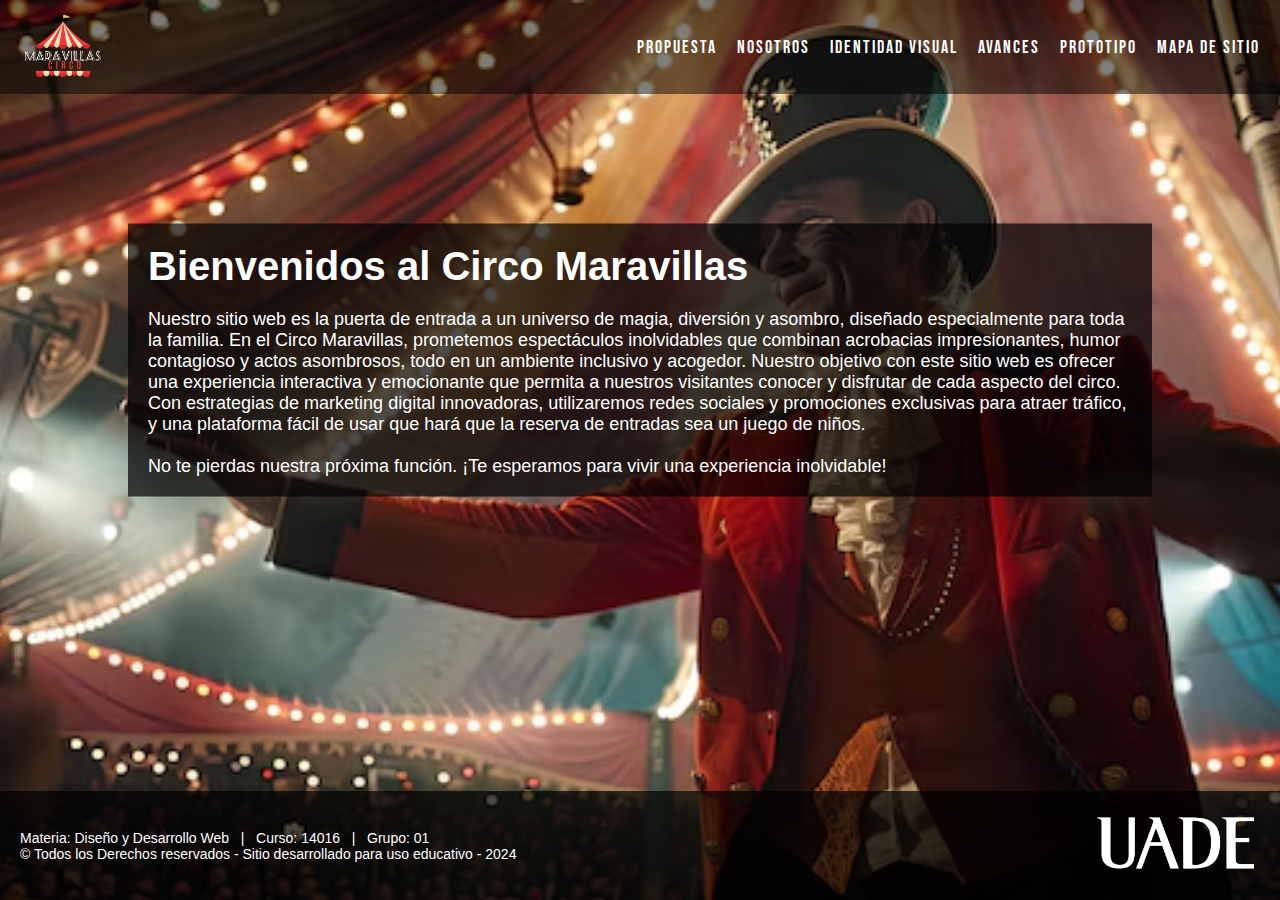
<file: index.html>
<!DOCTYPE html>
<html lang="es">
<head>
    <meta charset="UTF-8">
    <meta name="viewport" content="width=device-width, initial-scale=1.0">
    <title>Página del Circo</title>
    <link rel="stylesheet" href="styles.css">
</head>
<body>
    <header>
        <div class="logo-header">
            <a href="index.html">
                <img src="Imagenes/Logo.png" alt="Circo Maravillas">
            </a>
        </div>
        <nav>
            <ul>
                <li><a href="propuesta.html">Propuesta</a></li>
                <li><a href="nosotros.html">Nosotros</a></li>
                <li><a href="identidad-visual.html">Identidad visual</a></li>
                <li><a href="avances.html">Avances</a></li>
                <li><a href="https://www.figma.com/design/U7SxQtH8wjbMZym3ypb61p/Circo-Maravillas?node-id=4017-43" target="_blank" >Prototipo</a></li>
                <li><a href="mapa-de-sitio.html">Mapa de sitio</a></li>
            </ul>
        </nav>
    </header>

    <main>
        <section class="hero-circo">
            <img src="Imagenes/director-circo-abrigo-rojo-sombrero-alto-esta-pie-luces-brillantes-brazos-abiertos-anticipacion-emocion-llenan-aire-mientras-prepara-anunciar-proximo-acto_661108-21233.avif" alt="Imagen de fondo del circo">

        </section>

            <!-- Nueva sección de texto con la clase texto-principal -->
        <section class="texto-principal">
            <h1>Bienvenidos al Circo Maravillas</h1>
            <p>
                Nuestro sitio web es la puerta de entrada a un universo de magia, diversión y asombro, diseñado especialmente para toda la familia. 
                En el Circo Maravillas, prometemos espectáculos inolvidables que combinan acrobacias impresionantes, humor contagioso y actos asombrosos, 
                todo en un ambiente inclusivo y acogedor. Nuestro objetivo con este sitio web es ofrecer una experiencia interactiva y 
                emocionante que permita a nuestros visitantes conocer y disfrutar de cada aspecto del circo. Con estrategias de marketing digital innovadoras, 
                utilizaremos redes sociales y promociones exclusivas para atraer tráfico, y una plataforma fácil de usar que hará que la reserva de entradas sea un juego de niños.
            </p>
            <br>
            <p>
                No te pierdas nuestra próxima función. ¡Te esperamos para vivir una experiencia inolvidable!
            </p>
        </section>
    </main>

    <footer>
        <div class="footer-content">
            <p>Materia: Diseño y Desarrollo Web &nbsp;&nbsp;|&nbsp;&nbsp; Curso: 14016 &nbsp;&nbsp;|&nbsp;&nbsp; Grupo: 01</p>
            <p>© Todos los Derechos reservados - Sitio desarrollado para uso educativo - 2024</p>
        </div>
        <div class="logo">
            <img src="Imagenes/uade.png" alt="Logo UADE">
        </div>
    </footer>
</body>
</html>
</file>
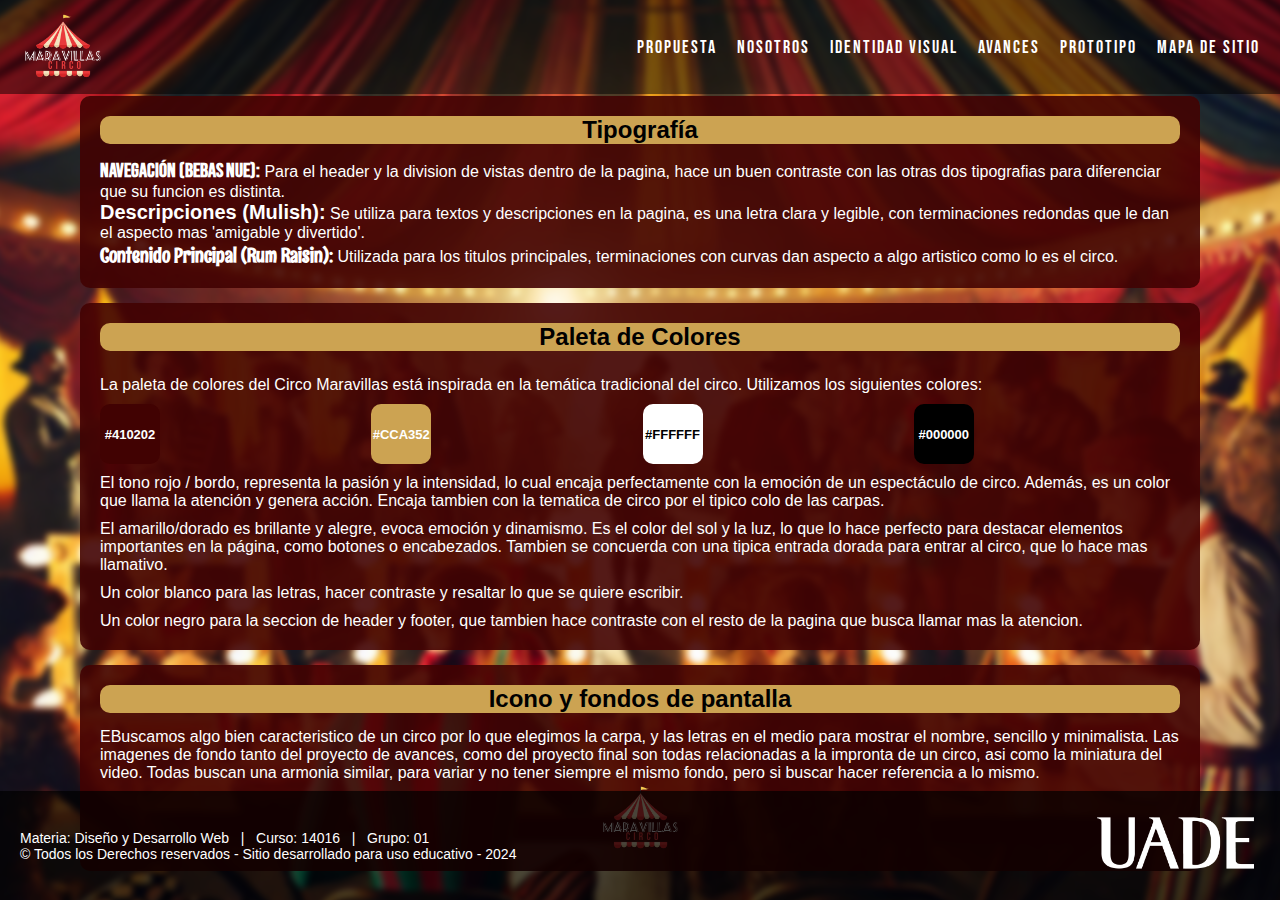
<file: identidad-visual.html>
<!DOCTYPE html>
<html lang="es">
<head>
    <meta charset="UTF-8">
    <meta name="viewport" content="width=device-width, initial-scale=1.0">
    <title>Página del Circo</title>
    <link rel="stylesheet" href="styles.css">
</head>
<body>
    <header>
        <div class="logo-header">
            <a href="index.html">
                <img src="Imagenes/Logo.png" alt="Circo Maravillas">
            </a>
        </div>
        <nav>
            <ul>
                <li><a href="propuesta.html">Propuesta</a></li>
                <li><a href="nosotros.html">Nosotros</a></li>
                <li><a href="identidad-visual.html">Identidad visual</a></li>
                <li><a href="avances.html">Avances</a></li>
                <li><a href="https://www.figma.com/design/U7SxQtH8wjbMZym3ypb61p/Circo-Maravillas?node-id=4017-43" target="_blank ">Prototipo</a></li>
                <li><a href="mapa-de-sitio.html">Mapa de sitio</a></li>
            </ul>
        </nav>
    </header>
    <main>
        <section class="circo-identidad-visual">
            <div class="container-identidad-visual">
                <div class="tipografia-section-identidad-visual">
                    <h2>Tipografía</h2>
                    <p class="identidad-visual1"><strong>Navegación (Bebas Nue):</strong> Para el header y la division de vistas dentro de la pagina, hace un buen contraste con las otras dos tipografias para diferenciar que su funcion es distinta.</p>
                    <p class="identidad-visual3"><strong>Descripciones (Mulish):</strong> Se utiliza para textos y descripciones en la pagina, es una letra clara y legible, con terminaciones redondas que le dan el aspecto mas 'amigable y divertido'.</p>
                    <p class="identidad-visual2"><strong>Contenido Principal (Rum Raisin):</strong> Utilizada para los titulos principales, terminaciones con curvas dan aspecto a algo artistico como lo es el circo.</p>
                </div>
            
                <div class="paleta-section-identidad-visual">
                    <h2>Paleta de Colores</h2>
                    <p>La paleta de colores del Circo Maravillas está inspirada en la temática tradicional del circo. Utilizamos los siguientes colores:</p>
                    <div class="paleta-identidad-visual">
                        <div class="color" style="background-color: #410202;">#410202</div>
                        <div class="color" style="background-color: #CCA352;">#CCA352</div>
                        <div class="color" style="background-color: #FFFFFF; color: #000000;">#FFFFFF</div>
                        <div class="color" style="background-color: #000000;">#000000</div>
                    </div>
                    <p>El tono rojo / bordo, representa la pasión y la intensidad, lo cual encaja perfectamente con la emoción de un espectáculo de circo. Además, es un color que llama la atención y genera acción. Encaja tambien con la tematica de circo por el tipico colo de las carpas.</p>
                    <p>El amarillo/dorado es brillante y alegre, evoca emoción y dinamismo. Es el color del sol y la luz, lo que lo hace perfecto para destacar elementos importantes en la página, como botones o encabezados. Tambien se concuerda con una tipica entrada dorada para entrar al circo, que lo hace mas llamativo.</p>
                    <p>Un color blanco para las letras, hacer contraste y resaltar lo que se quiere escribir.</p>
                    <p>Un color negro para la seccion de header y footer, que tambien hace contraste con el resto de la pagina que busca llamar mas la atencion.</p>
                </div>
                
                <div class="logo-section-identidad-visual">
                    <h2>Icono y fondos de pantalla</h2>
                    <p>EBuscamos algo bien caracteristico de un circo por lo que elegimos la carpa, y las letras en el medio para mostrar el nombre, sencillo y minimalista. Las imagenes de fondo tanto del proyecto de avances, como del proyecto final son todas relacionadas a la impronta de un circo, asi como la miniatura del video. Todas buscan una armonia similar, para variar y no tener siempre el mismo fondo, pero si buscar hacer referencia a lo mismo.</p>
                    <div class="logo-display-identidad-visual">
                        <img src="Imagenes/Logo.png" alt="Logo Circo Maravillas">
                    </div>
                </div>
            </div>
            
        </section>
    </main>

    <footer>
        <div class="footer-content">
            <p>Materia: Diseño y Desarrollo Web &nbsp;&nbsp;|&nbsp;&nbsp; Curso: 14016 &nbsp;&nbsp;|&nbsp;&nbsp; Grupo: 01</p>
            <p>© Todos los Derechos reservados - Sitio desarrollado para uso educativo - 2024</p>
        </div>
        <div class="logo">
            <img src="Imagenes/uade.png" alt="Logo UADE">
        </div>
    </footer>
</body>
</html>
</file>
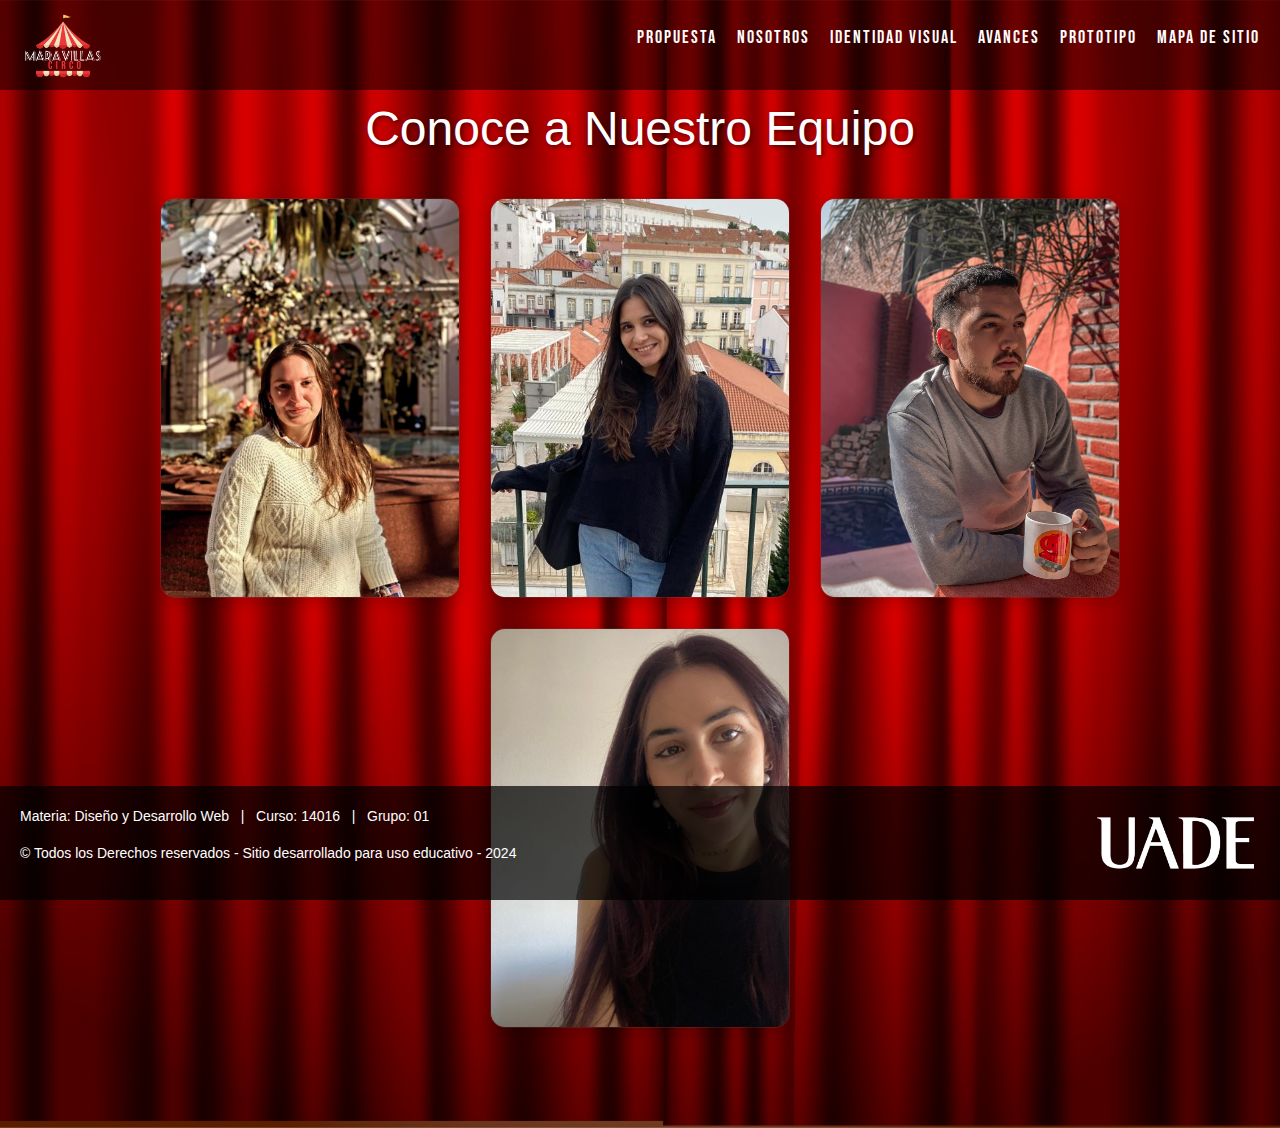
<file: nosotros.html>
<!DOCTYPE html>
<html lang="es">
<head>
    <meta charset="UTF-8">
    <meta name="viewport" content="width=device-width, initial-scale=1.0">
    <title>Nosotros - Circo Maravillas </title>
    <link href="https://cdn.jsdelivr.net/npm/bootstrap@5.3.0/dist/css/bootstrap.min.css" rel="stylesheet">
    <link href="styles.css" rel="stylesheet">
</head>
<body>
    <header>
        <div class="logo-header">
            <a href="index.html">
                <img src="Imagenes/Logo.png" alt="Circo Maravillas">
            </a>
        </div>
        <nav>
            <ul>
                <li><a href="propuesta.html">Propuesta</a></li>
                <li><a href="nosotros.html">Nosotros</a></li>
                <li><a href="identidad-visual.html">Identidad visual</a></li>
                <li><a href="avances.html">Avances</a></li>
                <li><a href="https://www.figma.com/design/U7SxQtH8wjbMZym3ypb61p/Circo-Maravillas?node-id=4017-43">Prototipo</a></li>
                <li><a href="mapa-de-sitio.html">Mapa de sitio</a></li>
            </ul>
        </nav>
    </header>

    <main>
        <section class="hero-nostros">
            <img src="Imagenes/FONDO_CORTINAS.jpg" alt="Imagen de fondo del circo">
            <div class="texto-nosotros">
                <h1 class="text-center">Conoce a Nuestro Equipo</h1>
            </div>
            <div class="team-container">
                <div class="team-member">
                    <div class="card-hero">
                        <div class="card">
                            <div class="card-image">
                                <img src="Imagenes/Nadia1.png" alt="Nadia Trotvil">
                            </div>
                            <div class="card-body">
                                <h5 class="card-title">Nadia Trotvil</h5>
                                <p class="card-text">Maquetadora, Programadora.</p>
                            </div>
                        </div>
                    </div>
                </div>
                <div class="team-member">
                    <div class="card-hero">
                        <div class="card">
                            <div class="card-image">
                                <img src="Imagenes/GAETAN-MARIA-LUZ.jpeg" alt="Gaetan María Luz">
                            </div>
                            <div class="card-body">
                                <h5 class="card-title">Gaetan María Luz</h5>
                                <p class="card-text">Diseñadora UX, programadora</p>
                            </div>
                        </div>
                    </div>
                </div>
                <div class="team-member">
                    <div class="card-hero">
                        <div class="card">
                            <div class="card-image">
                                <img src="Imagenes/BUIATTI-NICOLAS.jpeg" alt="Buiatti Alejandro Nicolás">
                            </div>
                            <div class="card-body">
                                <h5 class="card-title">Buiatti Alejandro Nicolás</h5>
                                <p class="card-text">Programador.</p>
                            </div>
                        </div>
                    </div>
                </div>
                <div class="team-member">
                    <div class="card-hero">
                        <div class="card">
                            <div class="card-image">
                                <img src="Imagenes/victoria_raineri.jpeg" alt="Raineri Victoria">
                            </div>
                            <div class="card-body">
                                <h5 class="card-title">Raineri Victoria</h5>
                                <p class="card-text">Comunicador Web y Programadora.</p>
                            </div>
                        </div>
                    </div>
                </div>
            </div>
        </section>
    </main>
    
    
    
    <footer>
        <div class="footer-content">
            <p>Materia: Diseño y Desarrollo Web &nbsp;&nbsp;|&nbsp;&nbsp; Curso: 14016 &nbsp;&nbsp;|&nbsp;&nbsp; Grupo: 01</p>
            <p>© Todos los Derechos reservados - Sitio desarrollado para uso educativo - 2024</p>
        </div>
        <div class="logo">
            <img src="Imagenes/uade.png" alt="Logo UADE">
        </div>
    </footer>

</body>
</html>
</file>
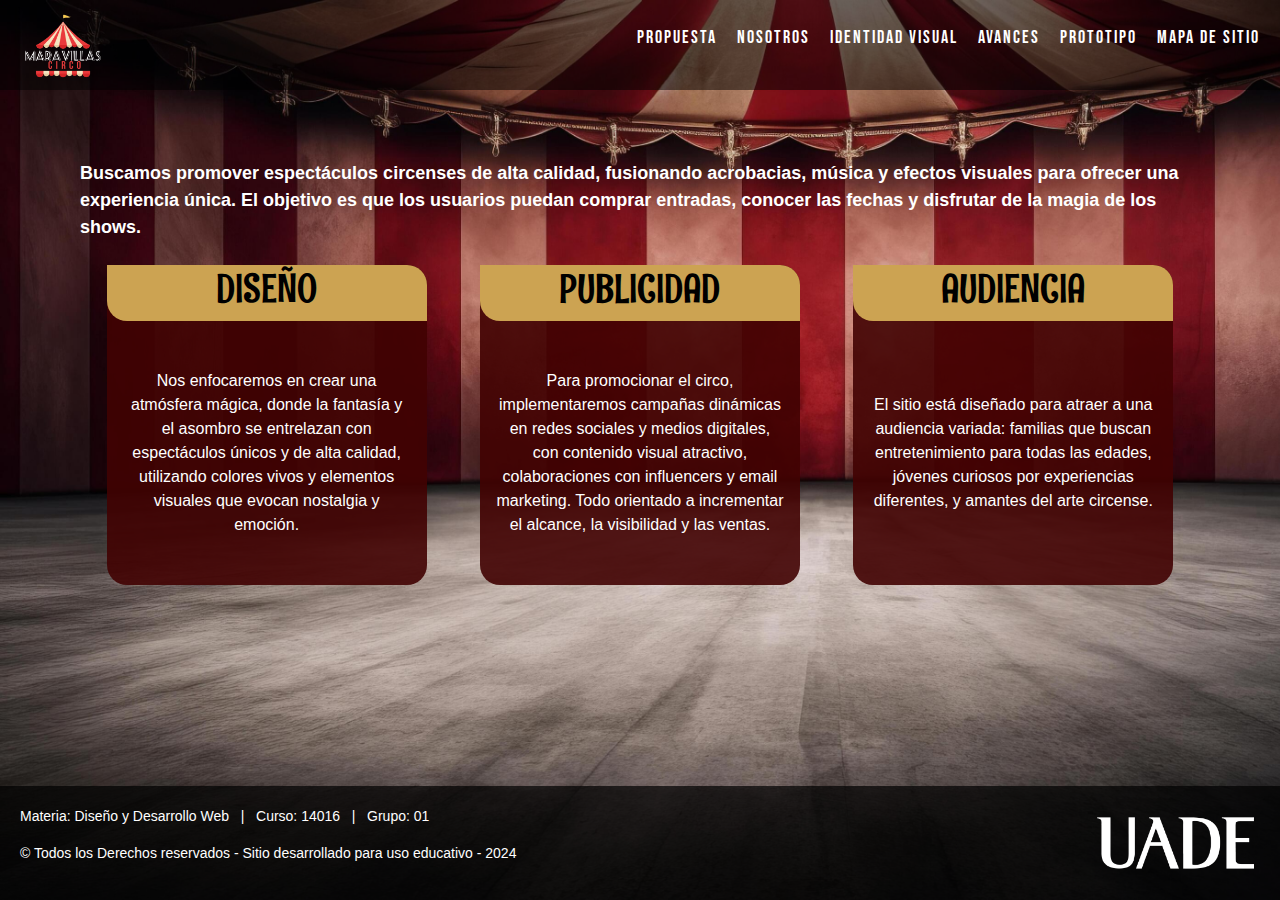
<file: propuesta.html>
<!DOCTYPE html>
<html lang="es">
<head>
    <meta charset="UTF-8">
    <meta name="viewport" content="width=device-width, initial-scale=1.0">
    <title>Nosotros - Circo Maravillas </title>
    <link href="https://cdn.jsdelivr.net/npm/bootstrap@5.3.0/dist/css/bootstrap.min.css" rel="stylesheet">
    <link href="styles.css" rel="stylesheet">
</head>
<body>
    <header>
        <div class="logo-header">
            <a href="index.html">
                <img src="Imagenes/Logo.png" alt="Circo Maravillas">
            </a>
        </div>
        <nav>
            <ul>
                <li><a href="propuesta.html">Propuesta</a></li>
                <li><a href="nosotros.html">Nosotros</a></li>
                <li><a href="identidad-visual.html">Identidad visual</a></li>
                <li><a href="avances.html">Avances</a></li>
                <li><a href="https://www.figma.com/design/U7SxQtH8wjbMZym3ypb61p/Circo-Maravillas?node-id=4017-43">Prototipo</a></li>
                <li><a href="mapa-de-sitio.html">Mapa de sitio</a></li>
            </ul>
        </nav>
    </header>

    <main>
        <section class="circo-propuesta">
            <div class="container-propuesta">
                <h class="texto-propuesta">Buscamos promover espectáculos circenses de alta calidad, fusionando acrobacias, música y efectos visuales para ofrecer una experiencia única. El objetivo es que los usuarios puedan comprar entradas, conocer las fechas y disfrutar de la magia de los shows.</h>

                <div class="cards-propuesta">
                    <div class="card-propuesta">
                        <div class="titulo-propuesta">
                            <h1>DISEÑO</h1>
                        </div>
                        <h>Nos enfocaremos en crear una atmósfera mágica, donde la fantasía y el asombro se entrelazan con espectáculos únicos y de alta calidad, utilizando colores vivos y elementos visuales que evocan nostalgia y emoción.</h>
                    </div>
        
                    <div class="card-propuesta">
                        <div class="titulo-propuesta">
                            <h1>PUBLICIDAD</h1>
                        </div>
                        <h>Para promocionar el circo, implementaremos campañas dinámicas en redes sociales y medios digitales, con contenido visual atractivo, colaboraciones con influencers y email marketing. Todo orientado a incrementar el alcance, la visibilidad y las ventas.</h>
                    </div>
        
                    <div class="card-propuesta">
                        <div class="titulo-propuesta">
                            <h1>AUDIENCIA</h1>
                        </div>
                        <h>El sitio está diseñado para atraer a una audiencia variada: familias que buscan entretenimiento para todas las edades, jóvenes curiosos por experiencias diferentes, y amantes del arte circense.</h>
                    </div>
                </div>
            </div>
        </section>
    </main>
    
    
    <footer>
        <div class="footer-content">
            <p>Materia: Diseño y Desarrollo Web &nbsp;&nbsp;|&nbsp;&nbsp; Curso: 14016 &nbsp;&nbsp;|&nbsp;&nbsp; Grupo: 01</p>
            <p>© Todos los Derechos reservados - Sitio desarrollado para uso educativo - 2024</p>
        </div>
        <div class="logo">
            <img src="Imagenes/uade.png" alt="Logo UADE">
        </div>
    </footer>

</body>
</html>
</file>
<file: styles.css>
@import url('https://fonts.googleapis.com/css2?family=Bebas+Neue&display=swap');
@import url('https://fonts.googleapis.com/css2?family=Rum+Raisin&display=swap');


* {
    margin: 0;
    padding: 0;
    box-sizing: border-box;
}


html, body {
    height: 100%;
}

body {
    font-family: 'Arial', sans-serif;
    color: white;
    overflow-x: hidden;
}

header {
    position: absolute;
    top: 0;
    left: 0;
    width: 100%;
    z-index: 10;
    display: flex;
    justify-content: space-between;
    align-items: center;
    background-color: rgba(0, 0, 0, 0.5);
}

.logo-header img {
    height: 70px;
    margin: 10px 0px 10px 25px;
}

nav ul {
    list-style: none;
    display: flex;
    justify-content: flex-end;
    padding: 20px;
}

nav ul li {
    margin-left: 20px;
}

nav ul li a {
    font-family: "Bebas Neue";
    text-decoration: none;
    color: white;
    font-weight: 500;
    font-size: 18px;
    letter-spacing: 2px;
}

.hero {
    position: relative;
    height: 100vh; /* Ocupa toda la altura de la pantalla */
    width: 100%;
    overflow: hidden; /* Asegura que no haya barras de desplazamiento por el video */
}

.hero video {
    position: absolute;
    top: 50%;
    left: 50%;
    min-width: 100%;
    min-height: 100%;
    width: auto;
    height: auto;
    transform: translate(-50%, -50%);
    object-fit: cover;
    z-index: -1;
}



footer {
    position: absolute;
    /*position: relative; /* Cambia de absolute a relative si necesitas que se ajuste al flujo normal del documento */

    bottom: 0;
    left: 0;
    width: 100%;
    padding: 20px;
    display: flex;
    justify-content: space-between;
    align-items: center;
    background-color: rgba(0, 0, 0, 0.7);
}


.footer-content {
    font-size: 14px;
    text-align: left;
}

footer .logo img {
    height: 65px;
}




/*INDEX*/

/* Ajuste del contenedor principal */

.hero-circo {
    position: relative;
    width: 100%;
    height: 100vh; /* Ocupa toda la altura del viewport */
    overflow: hidden; /* Evita que haya barras de desplazamiento */


}

.hero-circo img {
    position: absolute;
    top: 50%;
    left: 50%;
    min-width: 100%;
    min-height: 100%;
    width: auto;
    height: auto;
    transform: translate(-50%, -50%); /* Centra la imagen */
    object-fit: cover; /* Asegura que la imagen cubra el área sin distorsión */
    z-index: -1; /* Asegura que la imagen esté detrás del contenido */



}



.texto-principal {
    position: absolute; /* Permite que la sección de texto se coloque sobre la imagen */
    top: 40%; /* Ajusta este valor para cambiar la posición vertical del texto */
    left: 50%; /* Centra horizontalmente el texto */
    transform: translate(-50%, -50%); /* Centra el texto */
    padding: 20px; /* Espacio alrededor del texto */
    text-align: left; /* Alinear el texto a la izquierda */
    background-color: rgba(0, 0, 0, 0.7); /* Fondo semi-transparente */
    color: white; /* Color del texto */
    font-size: 18px; /* Tamaño de fuente */
    width: 80%; /* Ancho del texto */

}

.texto-principal h1 {
    font-size: 2.5rem; /* Tamaño del encabezado */
    margin-bottom: 20px; /* Margen inferior */
}


/**NOSTROS**/
.hero-nostros {
    position: relative;
    width: 100%;
    min-height: 100vh;
    overflow: hidden;
    padding: 100px 0;
    box-sizing: border-box;
}

.hero-nostros img {
    position: absolute;
    top: 0;
    left: 0;
    width: 100%;
    height: 100%;
    object-fit: cover;
    z-index: -1;
}

.texto-nosotros {
    position: relative;
    text-align: center;
    color: white;
    margin-bottom: 40px;
    z-index: 1;
}

.texto-nosotros h1 {
    font-size: 3rem;
    text-shadow: 2px 2px 4px rgba(0, 0, 0, 0.5);
}

.team-container {
    display: flex;
    flex-wrap: wrap;
    justify-content: center;
    gap: 30px;
    padding: 0 20px;
}

.team-member {
    flex: 0 1 300px;
    max-width: 300px;
}

.card-hero {
    perspective: 1000px;
    transition: transform 0.6s;
}

.card-hero:hover {
    transform: scale(1.05);
}

.card {
    position: relative;
    width: 100%;
    height: 400px;
    background-color: rgba(255, 255, 255, 0.1);
    border-radius: 15px;
    overflow: hidden;
    box-shadow: 0 4px 15px rgba(0, 0, 0, 0.2);
    transition: transform 0.6s;
    transform-style: preserve-3d;
}

.card-image {
    position: absolute;
    top: 0;
    left: 0;
    width: 100%;
    height: 100%;
    overflow: hidden;
}

.card-image img {
    width: 100%;
    height: 100%;
    object-fit: cover;
    transition: transform 0.6s;
}

.card-body {
    position: absolute;
    bottom: 0;
    left: 0;
    width: 100%;
    padding: 20px;
    background: linear-gradient(to top, rgba(0, 0, 0, 0.8), transparent);
    color: white;
    transform: translateY(100%);
    transition: transform 0.6s;
}

.card:hover .card-body {
    transform: translateY(0);
}

.card:hover .card-image img {
    transform: scale(1.1);
}

.card-title {
    font-size: 1.5rem;
    margin-bottom: 10px;
    font-family: 'Bebas Neue', sans-serif;
}

.card-text {
    font-size: 0.9rem;
    line-height: 1.4;
}

@media (max-width: 768px) {
    .team-member {
        flex: 0 1 calc(50% - 15px);
        max-width: calc(50% - 15px);
    }
}

@media (max-width: 480px) {
    .team-member {
        flex: 0 1 100%;
        max-width: 100%;
    }
}


/** PROPUESTA **/

.circo-propuesta {
    background-image: url("Imagenes/fondo_propuesta.jpg");
    background-size: cover;
    height: 100vh;
    overflow: hidden;
}

.container-propuesta {
    margin: 10rem 5rem 10rem 5rem;
    display: flex;
    justify-content: center;
    flex-direction: column;
}

.texto-propuesta {
    font-weight: bold;
    font-size: large;
}

.cards-propuesta {
    margin-top: 1.5rem;
    display: flex;
    flex-wrap: wrap;
    justify-content: space-around;
}

.card-propuesta {
    width: 20rem;
    height: 20rem;
    background-color: rgba(65, 2, 2, 0.9);
    border-radius: 20px;
    transition: all .3s;
    display: flex;
    flex-direction: row;
    flex-wrap: wrap;
    text-align: center;
}

.titulo-propuesta {
    color:black;
    background-color: rgb(204, 163, 82);
    width: 20rem;
    border-radius: 0px 20px 0px 20px;
    height: fit-content;
    
}

.card-propuesta h1 {
    font-family: "Bebas Neue";font-family: "Rum Raisin", sans-serif;
    font-weight: 400;
    font-style: normal;
}

.card-propuesta h {
    margin: 1rem;
}

.card-propuesta:hover {
    transform: scale(0.97);
}
  
.card-propuesta:hover .card-content {
    transform: scale(0.96);
}
  
.card-propuesta:hover .card-image svg {
    transform: scale(1.05);
}
  
.card-propuesta:active {
    transform: scale(0.9);
}

/** IDENTIDAD VISUAL **/

.circo-identidad-visual {
    position: relative;
    height: 100vh;
    width: 100%;
    overflow: hidden;
}

.circo-identidad-visual::before {
    content: '';
    position: absolute;
    top: 0;
    left: 0;
    right: 0;
    bottom: 0;
    background-image: url('Imagenes/circo2.png');
    background-size: cover;
    background-position: center;
    filter: blur(3px); 
    transform: scale(1.1); 
    z-index: -1; 
}

.container-identidad-visual {
    margin: 6rem 5rem 20rem 5rem; 
    display: flex;
    flex-wrap: wrap;
    grid-template-columns: 1fr 1fr;
    grid-template-rows: auto auto;
    gap: 15px;
}

.container-identidad-visual h2 {
    color:black;
    background-color: rgb(204, 163, 82);
    text-align: center;
    margin-bottom: 15px;
    border-radius: 10px;
}

.tipografia-section-identidad-visual,
.paleta-section-identidad-visual,
.logo-section-identidad-visual,
.mapa-section-identidad-visual {
    width: 100%;
    background-color: rgba(65, 2, 2, 0.9);
    padding: 20px;
    border-radius: 10px;
    color: white;
}

.logo-display-identidad-visual img {
    width: 100%;     
    max-width: 75px;  
    height: auto;      
    object-fit: contain; 
    margin: 0 auto;     
    display: block;    
}

.tipografia-section-identidad-visual {
    grid-column: 1 / 2;
    grid-row: 1 / 2;
}

.paleta-section-identidad-visual {
    grid-column: 1 / 2;
    grid-row: 2 / 3;
}

.logo-section-identidad-visual {
    grid-column: 1 / 2;
    grid-row: 3 / 4;
}

.mapa-section-identidad-visual {
    grid-column: 2 / 3;
    grid-row: 1 / 4;
}

.mapa-display-identidad-visual img {
    width: 100%;
    height: 100%;
    object-fit: cover;
    border-radius: 10px;
}

.identidad-visual2 strong {
    font-family: 'Rum Raisin', sans-serif;
    font-size: 20px;
}

.identidad-visual1 strong {
    font-family: 'Bebas Neue', sans-serif;
    font-size: 20px;
}

.identidad-visual3 strong {
    font-family: 'Mulish', sans-serif;
    font-size: 20px;
}


.color {
    width: 60px;
    height: 60px;
    border-radius: 10px;
    display: flex;
    align-items: center;
    justify-content: center;
    color: #FFF;
    font-size: 13px;
    font-weight: bold;
    padding: 10px;
    text-align: center;
    color: white;
}

.paleta-section-identidad-visual {
    display: grid;
    grid-template-columns: 1fr;
    gap: 10px;
}

.paleta-identidad-visual {
    display: grid;
    grid-template-columns: repeat(4, 1fr);
    gap: 5px;
}

/* SECCION AVANCES */
.hero-avances {
    background-image: url('Imagenes/ruta-del-fondo-circo.jpg');
    background-size: cover;
    background-position: center;
    display: flex;
    align-items: center; /* Centra verticalmente el contenido */
    justify-content: center; /* Centra horizontalmente el contenido */
    height: 100vh; /* Ocupa toda la altura del viewport */
    background-size: cover;
    background-position: center;
}

.hero-avances > div {
    width: 100%; /* Ocupa todo el ancho de la sección */
    max-width: 1600px; /* Opcional: limita el tamaño máximo */
    text-align: center; /* Opcional: centra el contenido dentro del div */
}

.video-container-avances iframe {
    width: 100%;
    height: 70vh;
    border: none;
    border-radius: 10px;
    box-shadow: 0 4px 10px rgba(0, 0, 0, 0.5);
    max-width: 1300px;
}
</file>
